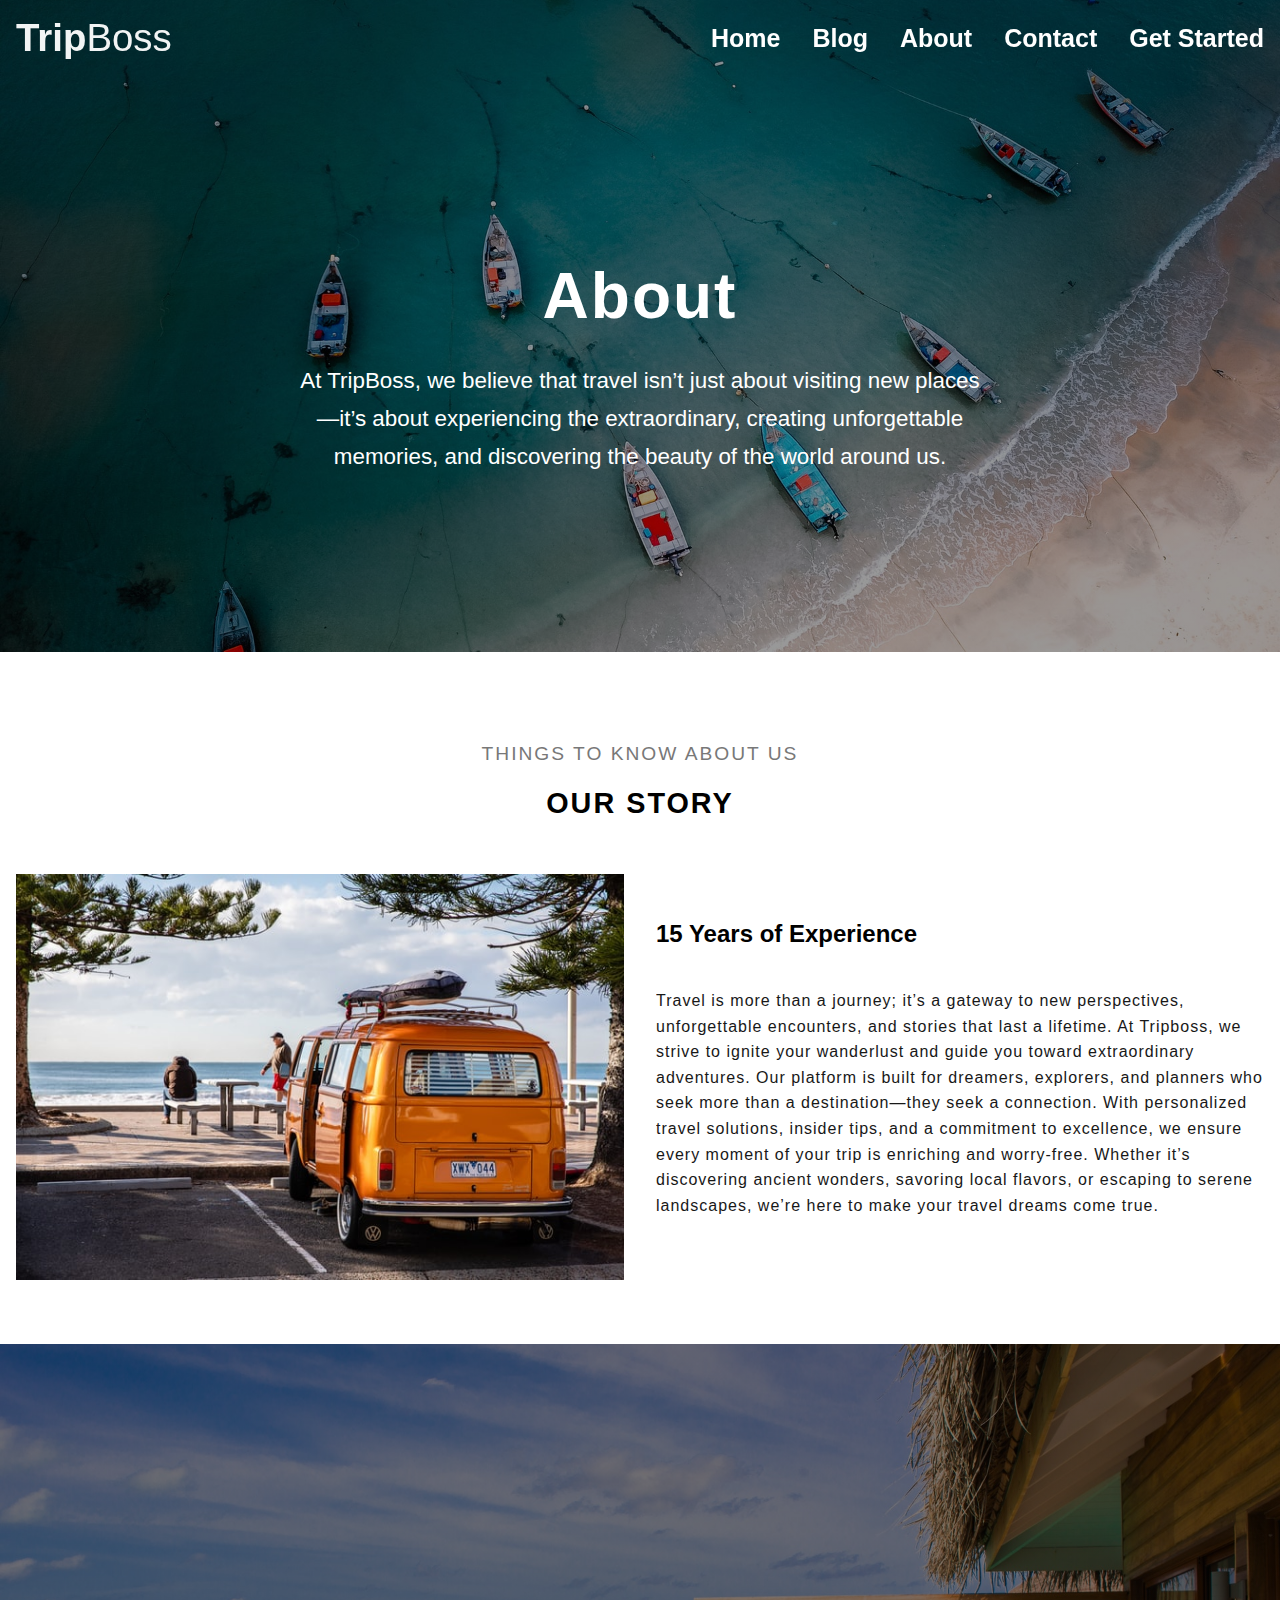
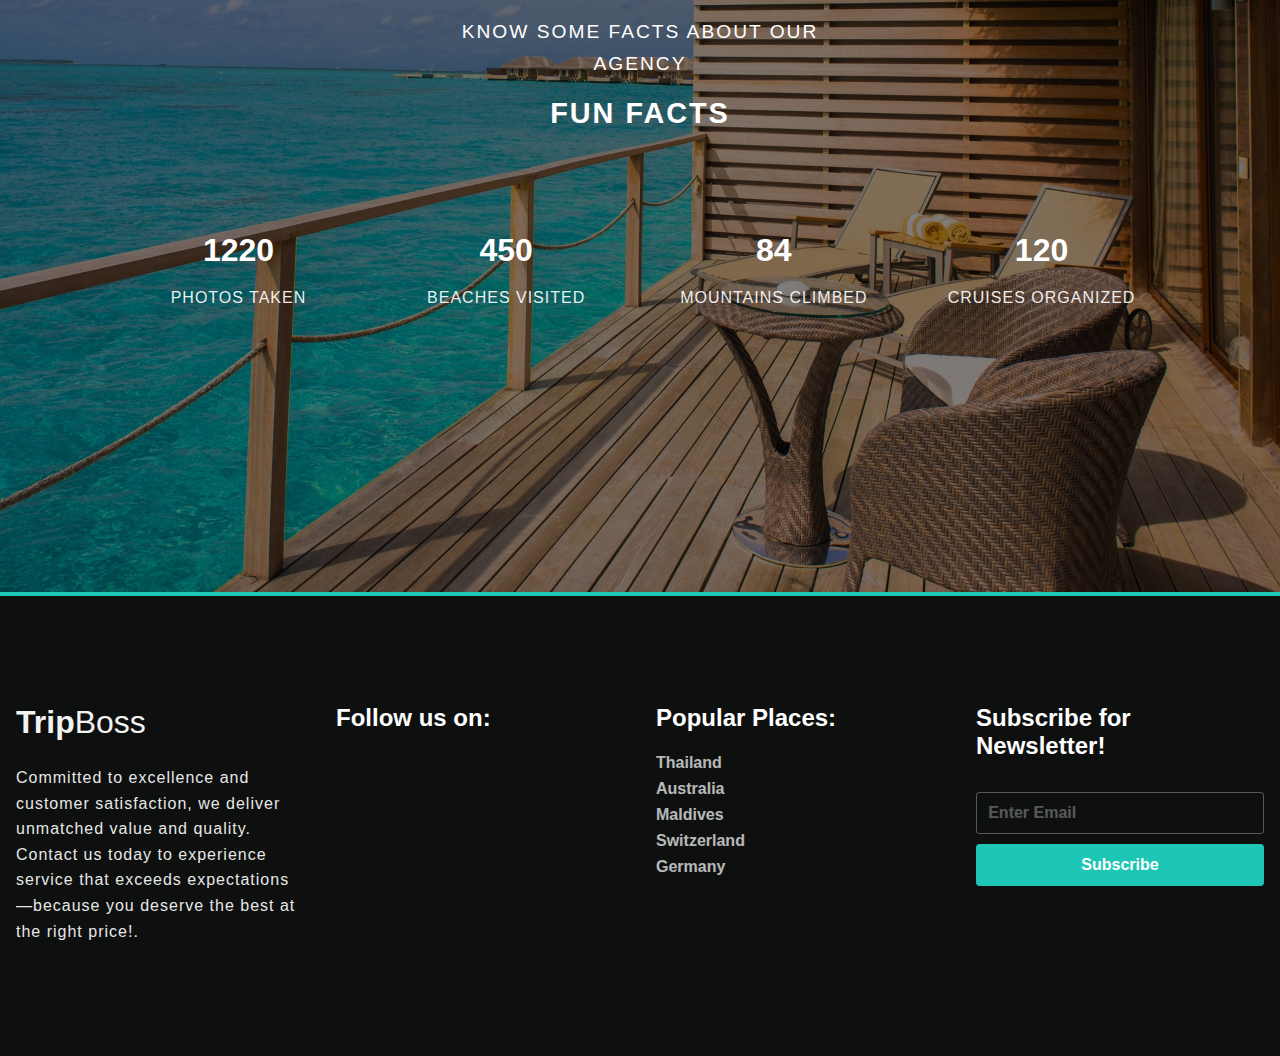
<file: about.html>
<!DOCTYPE html>
<html>
    <head>
        <meta charset="utf-8">
        <meta http-equiv="X-UA-Compatible" content="IE=edge">
        <title>TripBoss</title>
        <meta name="description" content="">
        <meta name="viewport" content="width=device-width, initial-scale=1">
        <link rel="stylesheet" href="https://cdnjs.cloudflare.com/ajax/libs/font-awesome/5.15.3/css/all.min.css" integrity="sha512-iBBXm8fW90+nuLcSKlbmrPcLa0OT92xO1BIsZ+ywDWZCvqsWgccV3gFoRBv0z+8dLJgyAHIhR35VZc2oM/gI1w==" crossorigin="anonymous" referrerpolicy="no-referrer" />
        <link rel = "stylesheet" href = "css/utility.css">
        <link rel = "stylesheet" href = "css/style.css">
        <link rel = "stylesheet" href = "css/responsive.css">
    </head>
    <body>
        <!-- navbar  -->
        <nav class = "navbar">
            <div class = "container flex">
                <a href = "index.html" class = "site-brand">
                    Trip<span>Boss</span>
                </a>

                <button type = "button" id = "navbar-show-btn" class = "flex">
                    <i class = "fas fa-bars"></i>
                </button>
                <div id = "navbar-collapse">
                    <button type = "button" id = "navbar-close-btn" class = "flex">
                        <i class = "fas fa-times"></i>
                    </button>
                    <ul class = "navbar-nav">
                        <li class = "nav-item">
                            <a href = "index.html" class = "nav-link">Home</a>
                        </li>
                        
                        <li class = "nav-item">
                            <a href = "blog.html" class = "nav-link">Blog</a>
                        </li>
                        <li class = "nav-item">
                            <a href = "about.html" class = "nav-link">About</a>
                        </li>
                        <li class = "nav-item">
                            <a href = "contact.html" class = "nav-link">Contact</a>
                        </li>
                        <li class = "nav-item">
                            <a href = "login.html" class = "nav-link">Get Started</a>
                        </li>
                    </ul>
                </div>
            </div>
        </nav>
        <!-- end of navbar  -->

        <!-- header -->
        <header class = "flex header-sm">
            <div class = "container">
                <div class = "header-title">
                    <h1>About</h1>
                    <p>At TripBoss, we believe that travel isn’t just about visiting new places—it’s about experiencing the extraordinary, creating unforgettable memories, and 
                        discovering the beauty of the world around us.</p>
                </div>
            </div>
        </header>
        <!-- header -->

        <!-- about section -->
        <section id = "about" class = "py-4">
            <div class = "container">
                <div class = "title-wrap">
                    <span class = "sm-title">things to know about us</span>
                    <h2 class = "lg-title">our story</h2>
                </div>

                <div class = "about-row">
                    <div class = "about-left my-2">
                        <img src = "images/about-img.jpg" alt = "about img">
                    </div>
                    <div class = "about-right">
                        <h2>15 Years of Experience</h2>
                        <p class = "text">Travel is more than a journey; it’s a gateway to new perspectives, unforgettable encounters, and stories that last a lifetime. 
                            At Tripboss, we strive to ignite your wanderlust and guide you toward extraordinary adventures. Our platform is built for dreamers, 
                            explorers, and planners who seek more than a destination—they seek a connection. With personalized travel solutions, insider tips, and a 
                            commitment to excellence, we ensure every moment of your trip is enriching and worry-free. Whether it’s discovering ancient wonders, savoring 
                            local flavors, or escaping to serene landscapes, we’re here to make your travel dreams come true.
                        </p>
                    </div>
                </div>
            </div>
        </section>
        <!-- end of about section -->

        <!-- facts section -->
        <section id = "facts" class = "py-4 flex">
            <div class = "container">
                <div class = 'title-wrap'>
                    <span class = "sm-title">know some facts about our agency</span>
                    <h2 class = "lg-title">fun facts</h2>
                </div>

                <div class = "facts-row">
                    <div class = "facts-item">
                        <span class = "fas fa-camera-retro facts-icon"></span>
                        <div class = "facts-info">
                            <strong>1220</strong>
                            <p class = "text">photos taken</p>
                        </div>
                    </div>

                    <div class = "facts-item">
                        <span class = "fas fa-umbrella-beach  facts-icon"></span>
                        <div class = "facts-info">
                            <strong>450</strong>
                            <p class = "text">beaches visited</p>
                        </div>
                    </div>

                    <div class = "facts-item">
                        <span class = "fas fa-mountain facts-icon"></span>
                        <div class = "facts-info">
                            <strong>84</strong>
                            <p class = "text">mountains climbed</p>
                        </div>
                    </div>

                    <div class = "facts-item">
                        <span class = "fas fa-ship facts-icon"></span>
                        <div class = "facts-info">
                            <strong>120</strong>
                            <p class = "text">cruises organized</p>
                        </div>
                    </div>
                </div>
            </div>
        </section>
        <!-- end of facts section -->
        

        <!-- footer -->
        <footer class = "py-4">
            <div class = "container footer-row">
                <div class = "footer-item">
                    <a href = "index.html" class = "site-brand">
                        Trip<span>Boss</span>
                    </a>
                    <p class = "text">Committed to excellence and customer satisfaction, we deliver unmatched value and quality. Contact us today to experience service that exceeds expectations—because you deserve the best at the right price!.</p>
                </div>

                <div class = "footer-item">
                    <h2>Follow us on: </h2>
                    <ul class = "social-links">
                        <li>
                            <a href = "#">
                                <i class = "fab fa-facebook-f"></i>
                            </a>
                        </li>
                        <li>
                            <a href = "#">
                                <i class = "fab fa-instagram"></i>
                            </a>
                        </li>
                        <li>
                            <a href = "#">
                                <i class = "fab fa-twitter"></i>
                            </a>
                        </li>
                        <li>
                            <a href = "#">
                                <i class = "fab fa-pinterest"></i>
                            </a>
                        </li>
                        <li>
                            <a href = "#">
                                <i class = "fab fa-google-plus"></i>
                            </a>
                        </li>
                    </ul>
                </div>

                <div class = "footer-item">
                    <h2>Popular Places:</h2>
                    <ul>
                        <li><a href = "#">Thailand</a></li>
                        <li><a href = "#">Australia</a></li>
                        <li><a href = "#">Maldives</a></li>
                        <li><a href = "#">Switzerland</a></li>
                        <li><a href = "#">Germany</a></li>
                    </ul>
                </div>

                <div class = "subscribe-form footer-item">
                    <h2>Subscribe for Newsletter!</h2>
                    <form class = "flex">
                        <input type = "email" placeholder="Enter Email" class = "form-control">
                        <input type = "submit" class = "btn" value = "Subscribe">
                    </form>
                </div>
            </div>
        </footer>
        <!-- end of footer -->

        <!-- js -->
        <script src = "js/script.js"></script>
        <script>
            
        </script>
    </body>
</html>
</file>
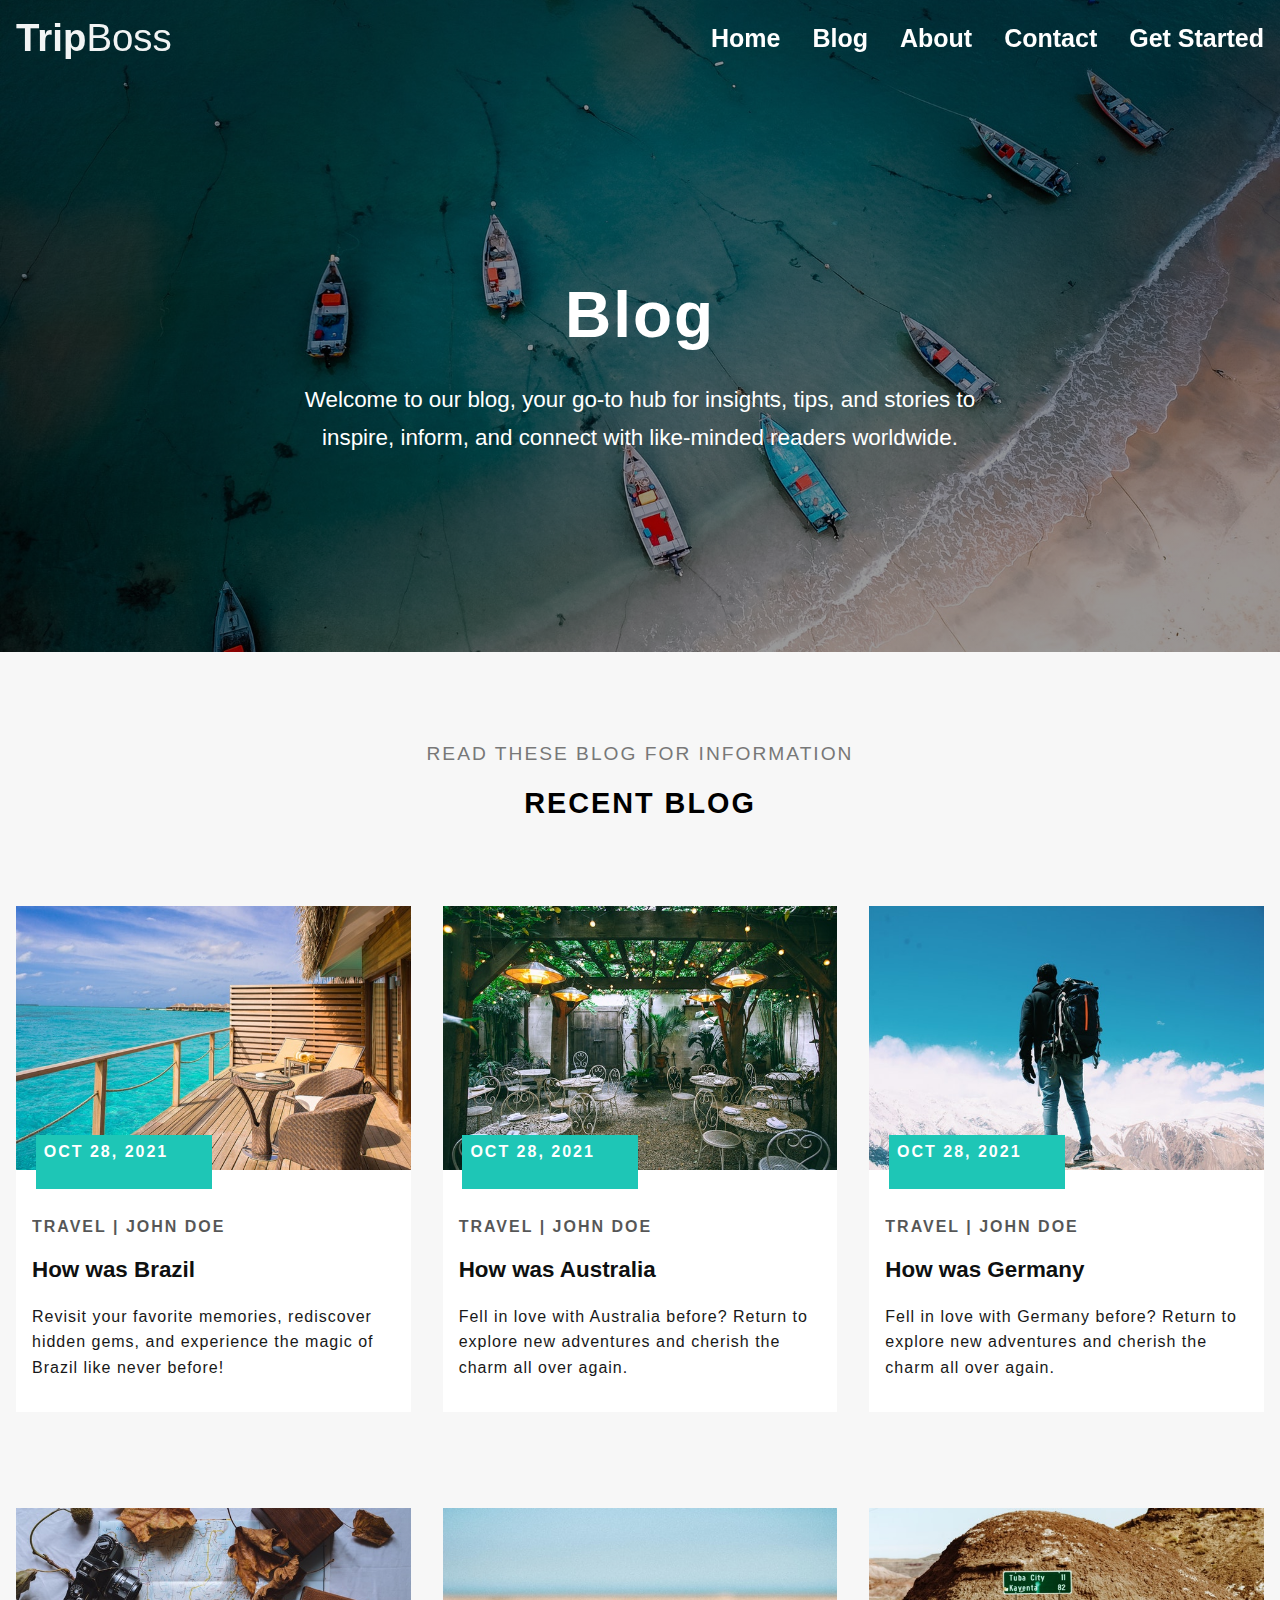
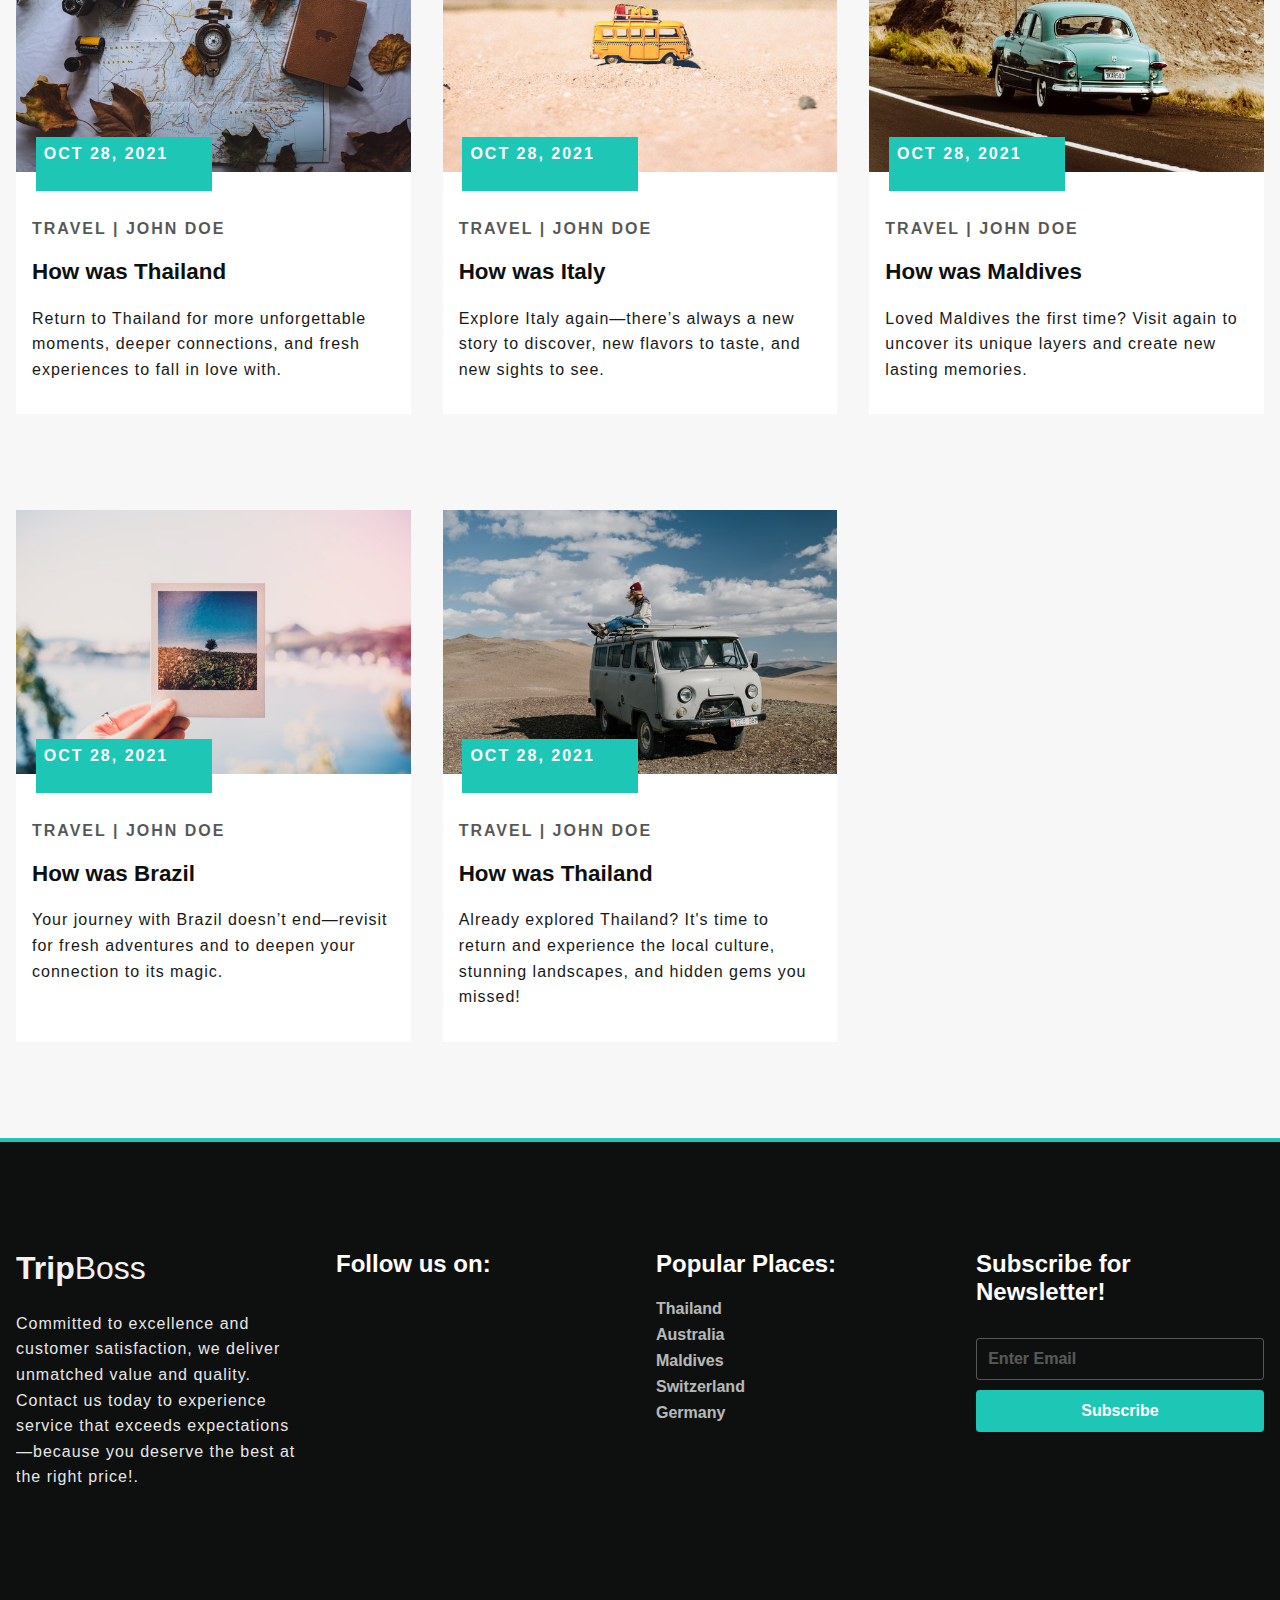
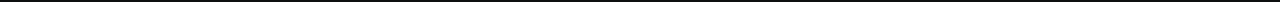
<file: blog.html>
<!DOCTYPE html>
<html>
    <head>
        <meta charset="utf-8">
        <meta http-equiv="X-UA-Compatible" content="IE=edge">
        <title>TripBoss</title>
        <meta name="description" content="">
        <meta name="viewport" content="width=device-width, initial-scale=1">
        <link rel="stylesheet" href="https://cdnjs.cloudflare.com/ajax/libs/font-awesome/5.15.3/css/all.min.css" integrity="sha512-iBBXm8fW90+nuLcSKlbmrPcLa0OT92xO1BIsZ+ywDWZCvqsWgccV3gFoRBv0z+8dLJgyAHIhR35VZc2oM/gI1w==" crossorigin="anonymous" referrerpolicy="no-referrer" />
        <link rel = "stylesheet" href = "css/utility.css">
        <link rel = "stylesheet" href = "css/style.css">
        <link rel = "stylesheet" href = "css/responsive.css">
    </head>
    <body>
        <!-- navbar  -->
        <nav class = "navbar">
            <div class = "container flex">
                <a href = "index.html" class = "site-brand">
                    Trip<span>Boss</span>
                </a>

                <button type = "button" id = "navbar-show-btn" class = "flex">
                    <i class = "fas fa-bars"></i>
                </button>
                <div id = "navbar-collapse">
                    <button type = "button" id = "navbar-close-btn" class = "flex">
                        <i class = "fas fa-times"></i>
                    </button>
                    <ul class = "navbar-nav">
                        <li class = "nav-item">
                            <a href = "index.html" class = "nav-link">Home</a>
                        </li>
                       
                        <li class = "nav-item">
                            <a href = "blog.html" class = "nav-link">Blog</a>
                        </li>
                        <li class = "nav-item">
                            <a href = "about.html" class = "nav-link">About</a>
                        </li>
                        <li class = "nav-item">
                            <a href = "contact.html" class = "nav-link">Contact</a>
                        </li>
                        <li class = "nav-item">
                            <a href = "login.html" class = "nav-link">Get Started</a>
                        </li>
                    </ul>
                </div>
            </div>
        </nav>
        <!-- end of navbar  -->

        <!-- header -->
        <header class = "flex header-sm">
            <div class = "container">
                <div class = "header-title">
                    <h1>Blog</h1>
                    <p>Welcome to our blog, your go-to hub for insights, tips, and stories to inspire, inform, and connect with like-minded readers worldwide.</p>
                </div>
            </div>
        </header>
        <!-- header -->

        <!-- blog section -->
        <section id = "blog" class = "py-4">
            <div class = "container">
                <div class = "title-wrap">
                    <h2 class = "sm-title">read these blog for information</h2>
                    <h3 class = "lg-title">recent blog</h3>
                </div>

                <div class = "blog-row">
                    <div class = "blog-item my-2 shadow">
                        <div class = "blog-item-top">
                            <img src = "images/blog-1.jpg" alt = "blog">
                            <span class = "blog-date">oct 28, 2021</span>
                        </div>
                        <div class = "blog-item-bottom">
                            <span>travel | john doe</span>
                            <a href = "#">How was Brazil</a>
                            <p class = "text">Revisit your favorite memories, rediscover hidden gems, and experience the magic of Brazil like never before!</p>
                        </div>
                    </div>

                    <div class = "blog-item my-2 shadow">
                        <div class = "blog-item-top">
                            <img src = "images/blog-2.jpg" alt = "blog">
                            <span class = "blog-date">oct 28, 2021</span>
                        </div>
                        <div class = "blog-item-bottom">
                            <span>travel | john doe</span>
                            <a href = "#">How was Australia</a>
                            <p class = "text">Fell in love with Australia before? Return to explore new adventures and cherish the charm all over again.</p>
                        </div>
                    </div>

                    <div class = "blog-item my-2 shadow">
                        <div class = "blog-item-top">
                            <img src = "images/blog-3.jpg" alt = "blog">
                            <span class = "blog-date">oct 28, 2021</span>
                        </div>
                        <div class = "blog-item-bottom">
                            <span>travel | john doe</span>
                            <a href = "#">How was Germany</a>
                            <p class = "text">Fell in love with Germany before? Return to explore new adventures and cherish the charm all over again.</p>
                        </div>
                    </div>

                    <div class = "blog-item my-2 shadow">
                        <div class = "blog-item-top">
                            <img src = "images/blog-4.jpg" alt = "blog">
                            <span class = "blog-date">oct 28, 2021</span>
                        </div>
                        <div class = "blog-item-bottom">
                            <span>travel | john doe</span>
                            <a href = "#">How was Thailand</a>
                            <p class = "text">Return to Thailand for more unforgettable moments, deeper connections, and fresh experiences to fall in love with.</p>
                        </div>
                    </div>

                    <div class = "blog-item my-2 shadow">
                        <div class = "blog-item-top">
                            <img src = "images/blog-5.jpg" alt = "blog">
                            <span class = "blog-date">oct 28, 2021</span>
                        </div>
                        <div class = "blog-item-bottom">
                            <span>travel | john doe</span>
                            <a href = "#">How was Italy</a>
                            <p class = "text">Explore Italy again—there’s always a new story to discover, new flavors to taste, and new sights to see.</p>
                        </div>
                    </div>

                    <div class = "blog-item my-2 shadow">
                        <div class = "blog-item-top">
                            <img src = "images/blog-6.jpg" alt = "blog">
                            <span class = "blog-date">oct 28, 2021</span>
                        </div>
                        <div class = "blog-item-bottom">
                            <span>travel | john doe</span>
                            <a href = "#">How was Maldives</a>
                            <p class = "text">Loved Maldives the first time? Visit again to uncover its unique layers and create new lasting memories.</p>
                        </div>
                    </div>

                    <div class = "blog-item my-2 shadow">
                        <div class = "blog-item-top">
                            <img src = "images/blog-7.jpg" alt = "blog">
                            <span class = "blog-date">oct 28, 2021</span>
                        </div>
                        <div class = "blog-item-bottom">
                            <span>travel | john doe</span>
                            <a href = "#">How was Brazil</a>
                            <p class = "text">Your journey with Brazil doesn’t end—revisit for fresh adventures and to deepen your connection to its magic.</p>
                        </div>
                    </div>

                    <div class = "blog-item my-2 shadow">
                        <div class = "blog-item-top">
                            <img src = "images/blog-8.jpg" alt = "blog">
                            <span class = "blog-date">oct 28, 2021</span>
                        </div>
                        <div class = "blog-item-bottom">
                            <span>travel | john doe</span>
                            <a href = "#">How was Thailand</a>
                            <p class = "text">Already explored Thailand? It's time to return and experience the local culture, stunning landscapes, and hidden gems you missed!</p>
                        </div>
                    </div>
                </div>
            </div>
        </section>
        <!-- end of blog section -->
        

        <!-- footer -->
        <footer class = "py-4">
            <div class = "container footer-row">
                <div class = "footer-item">
                    <a href = "index.html" class = "site-brand">
                        Trip<span>Boss</span>
                    </a>
                    <p class = "text">Committed to excellence and customer satisfaction, we deliver unmatched value and quality. Contact us today to experience service that exceeds expectations—because you deserve the best at the right price!.</p>
                </div>

                <div class = "footer-item">
                    <h2>Follow us on: </h2>
                    <ul class = "social-links">
                        <li>
                            <a href = "#">
                                <i class = "fab fa-facebook-f"></i>
                            </a>
                        </li>
                        <li>
                            <a href = "#">
                                <i class = "fab fa-instagram"></i>
                            </a>
                        </li>
                        <li>
                            <a href = "#">
                                <i class = "fab fa-twitter"></i>
                            </a>
                        </li>
                        <li>
                            <a href = "#">
                                <i class = "fab fa-pinterest"></i>
                            </a>
                        </li>
                        <li>
                            <a href = "#">
                                <i class = "fab fa-google-plus"></i>
                            </a>
                        </li>
                    </ul>
                </div>

                <div class = "footer-item">
                    <h2>Popular Places:</h2>
                    <ul>
                        <li><a href = "#">Thailand</a></li>
                        <li><a href = "#">Australia</a></li>
                        <li><a href = "#">Maldives</a></li>
                        <li><a href = "#">Switzerland</a></li>
                        <li><a href = "#">Germany</a></li>
                    </ul>
                </div>

                <div class = "subscribe-form footer-item">
                    <h2>Subscribe for Newsletter!</h2>
                    <form class = "flex">
                        <input type = "email" placeholder="Enter Email" class = "form-control">
                        <input type = "submit" class = "btn" value = "Subscribe">
                    </form>
                </div>
            </div>
        </footer>
        <!-- end of footer -->

        <!-- js -->
        <script src = "js/script.js"></script>
        <script>
            
        </script>
    </body>
</html>
</file>
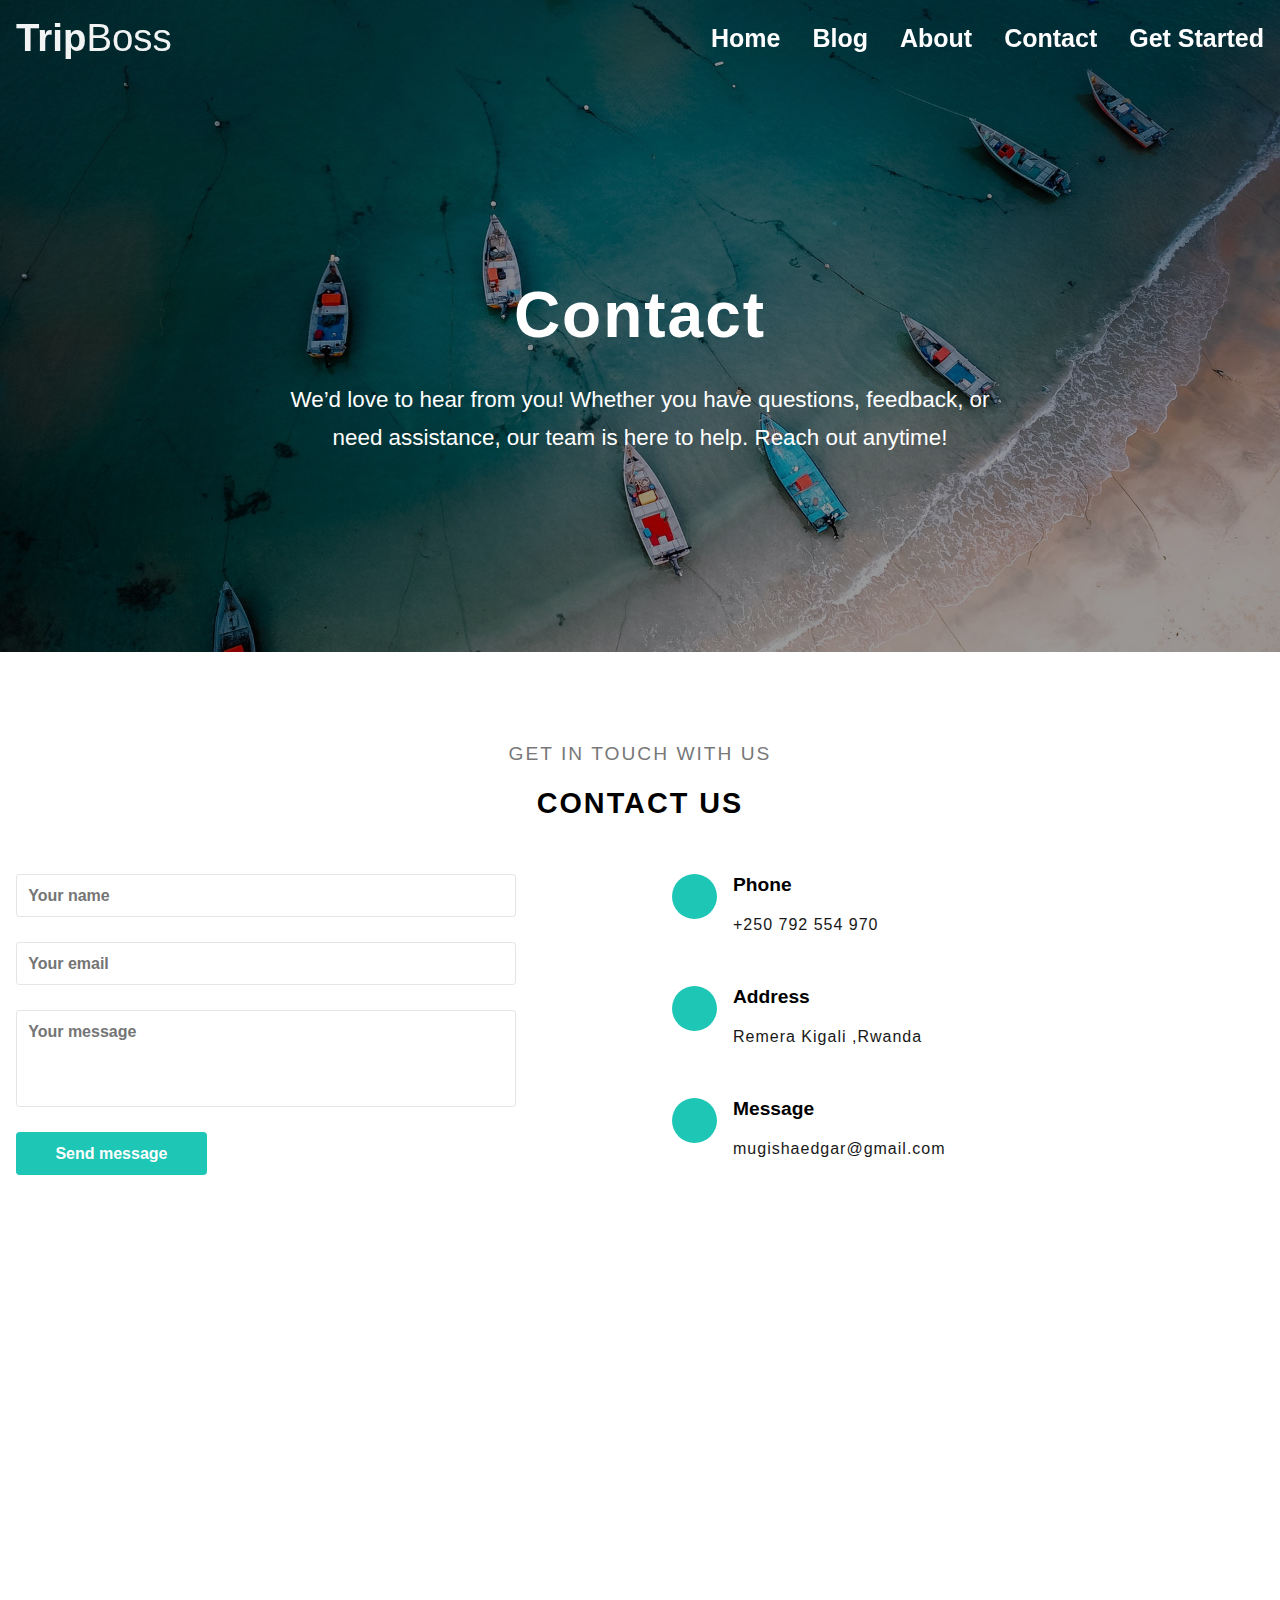
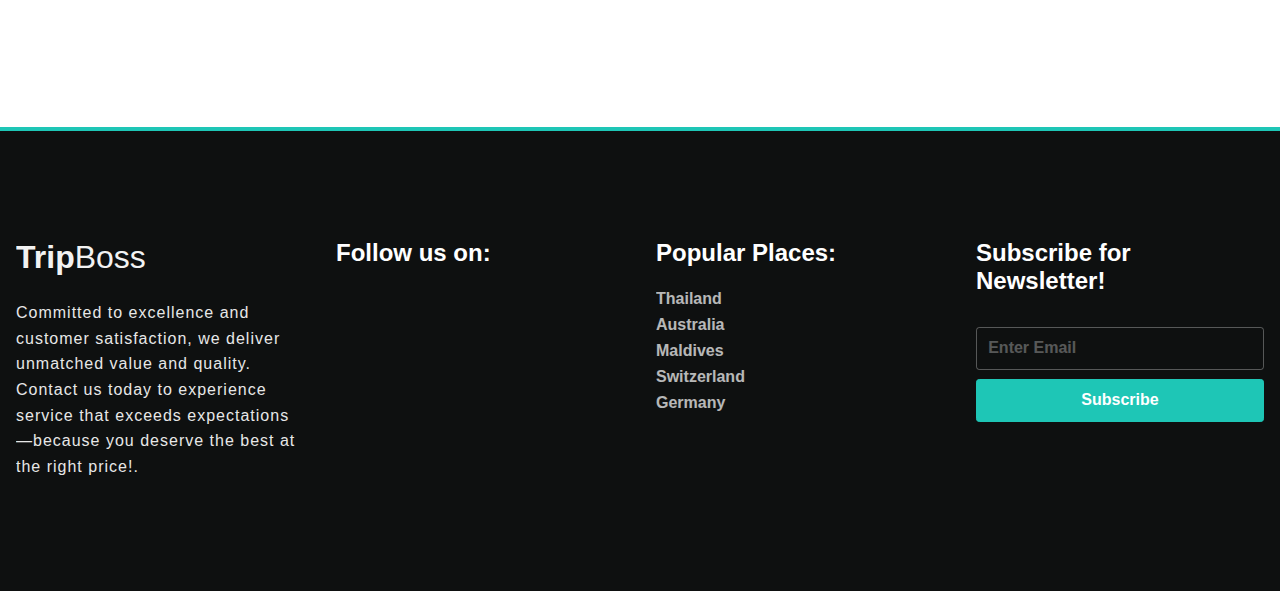
<file: contact.html>
<!DOCTYPE html>
<html>
    <head>
        <meta charset="utf-8">
        <meta http-equiv="X-UA-Compatible" content="IE=edge">
        <title>TripBoss</title>
        <meta name="description" content="">
        <meta name="viewport" content="width=device-width, initial-scale=1">
        <link rel="stylesheet" href="https://cdnjs.cloudflare.com/ajax/libs/font-awesome/5.15.3/css/all.min.css" integrity="sha512-iBBXm8fW90+nuLcSKlbmrPcLa0OT92xO1BIsZ+ywDWZCvqsWgccV3gFoRBv0z+8dLJgyAHIhR35VZc2oM/gI1w==" crossorigin="anonymous" referrerpolicy="no-referrer" />
        <link rel = "stylesheet" href = "css/utility.css">
        <link rel = "stylesheet" href = "css/style.css">
        <link rel = "stylesheet" href = "css/responsive.css">
    </head>
    <body>
        <!-- navbar  -->
        <nav class = "navbar">
            <div class = "container flex">
                <a href = "index.html" class = "site-brand">
                    Trip<span>Boss</span>
                </a>

                <button type = "button" id = "navbar-show-btn" class = "flex">
                    <i class = "fas fa-bars"></i>
                </button>
                <div id = "navbar-collapse">
                    <button type = "button" id = "navbar-close-btn" class = "flex">
                        <i class = "fas fa-times"></i>
                    </button>
                    <ul class = "navbar-nav">
                        <li class = "nav-item">
                            <a href = "index.html" class = "nav-link">Home</a>
                        </li>
                       
                        <li class = "nav-item">
                            <a href = "blog.html" class = "nav-link">Blog</a>
                        </li>
                        <li class = "nav-item">
                            <a href = "about.html" class = "nav-link">About</a>
                        </li>
                        <li class = "nav-item">
                            <a href = "contact.html" class = "nav-link">Contact</a>
                        </li>
                        <li class = "nav-item">
                            <a href = "login.html" class = "nav-link">Get Started</a>
                        </li>
                    </ul>
                </div>
            </div>
        </nav>
        <!-- end of navbar  -->

        <!-- header -->
        <header class = "flex header-sm">
            <div class = "container">
                <div class = "header-title">
                    <h1>Contact</h1>
                    <p>We’d love to hear from you! Whether you have questions, feedback, or need assistance, our team is here to help. Reach out anytime!</p>
                </div>
            </div>
        </header>
        <!-- header -->

        <!-- contact section -->
        <section id = "contact" class = "py-4">
            <div class = "container">
                <div class = "title-wrap">
                    <span class = "sm-title">get in touch with us</span>
                    <h2 class = "lg-title">contact us</h2>
                </div>

                <div class = "contact-row">
                    <div class = "contact-left">
                        <form class = "contact-form" action="https://formspree.io/f/mgvezylo" method="post">
                            <input type = "text" name="name" class = "form-control"  placeholder="Your name">
                            <input type = "email" name="email" class = "form-control"  placeholder="Your email">
                            <textarea rows = "4" name="message" class = "form-control"  placeholder="Your message" style = "resize: none;"></textarea>
                            <input type = "submit" class = "btn" value = "Send message">
                        </form>
                    </div>
                    <div class = "contact-right my-2">
                        <div class = "contact-item">
                            <span class = "contact-icon flex">
                                <i class = "fa fa-phone-alt"></i>
                            </span>
                            <div>
                                <span>Phone</span>
                                <p class = "text">+250 792 554 970</p>
                            </div>
                        </div>
                        <div class = "contact-item">
                            <span class = "contact-icon flex">
                                <i class = "fa fa-map-marked-alt"></i>
                            </span>
                            <div>
                                <span>Address</span>
                                <p class = "text">Remera Kigali ,Rwanda</p>
                            </div>
                        </div>
                        <div class = "contact-item">
                            <span class = "contact-icon flex">
                                <i class = "fa fa-envelope"></i>
                            </span>
                            <div>
                                <span>Message</span>
                                <p class = "text">mugishaedgar@gmail.com</p>
                            </div>
                        </div>
                    </div>
                    <div class="map">
                        <iframe src="https://www.google.com/maps/embed?pb=!1m18!1m12!1m3!1d22556.616318943426!2d30.10983578564469!3d-1.9599911345389593!2m3!1f0!2f0!3f0!3m2!1i1024!2i768!4f13.1!3m3!1m2!1s0x19dca6f46d387275%3A0x7b8b917a7206d1e2!2sKigali%20Convention%20Centre!5e0!3m2!1sen!2srw!4v1732047277932!5m2!1sen!2srw" width="600" height="450" style="border:0;" allowfullscreen="" loading="lazy" referrerpolicy="no-referrer-when-downgrade">
                        </iframe>
                    </div>
                </div>
            </div>
        </section>
        <!-- end of contact section -->
        

        <!-- footer -->
        <footer class = "py-4">
            <div class = "container footer-row">
                <div class = "footer-item">
                    <a href = "index.html" class = "site-brand">
                        Trip<span>Boss</span>
                    </a>
                    <p class = "text">Committed to excellence and customer satisfaction, we deliver unmatched value and quality. Contact us today to experience service that exceeds expectations—because you deserve the best at the right price!.</p>
                </div>

                <div class = "footer-item">
                    <h2>Follow us on: </h2>
                    <ul class = "social-links">
                        <li>
                            <a href = "#">
                                <i class = "fab fa-facebook-f"></i>
                            </a>
                        </li>
                        <li>
                            <a href = "#">
                                <i class = "fab fa-instagram"></i>
                            </a>
                        </li>
                        <li>
                            <a href = "#">
                                <i class = "fab fa-twitter"></i>
                            </a>
                        </li>
                        <li>
                            <a href = "#">
                                <i class = "fab fa-pinterest"></i>
                            </a>
                        </li>
                        <li>
                            <a href = "#">
                                <i class = "fab fa-google-plus"></i>
                            </a>
                        </li>
                    </ul>
                </div>

                <div class = "footer-item">
                    <h2>Popular Places:</h2>
                    <ul>
                        <li><a href = "#">Thailand</a></li>
                        <li><a href = "#">Australia</a></li>
                        <li><a href = "#">Maldives</a></li>
                        <li><a href = "#">Switzerland</a></li>
                        <li><a href = "#">Germany</a></li>
                    </ul>
                </div>

                <div class = "subscribe-form footer-item">
                    <h2>Subscribe for Newsletter!</h2>
                    <form class = "flex">
                        <input type = "email" placeholder="Enter Email" class = "form-control">
                        <input type = "submit" class = "btn" value = "Subscribe">
                    </form>
                </div>
            </div>
        </footer>
        <!-- end of footer -->

        <!-- js -->
        <script src = "js/script.js"></script>
        <script>
            
        </script>
    </body>
</html>
</file>
<file: css/utility.css>
html, body{
    font-family: 'Open Sans', sans-serif;
}
h1, h2, h3, h4, h5, h6{
    font-family: 'Raleway', sans-serif;
}
a{
    color: var(--dark);
    text-decoration: none;
}
ul{
    list-style-type: none;
}
button, input[type = "submit"]{
    font-size: 1rem;
    cursor: pointer;
    font-family: 'Raleway', sans-serif;
}
.container{
    max-width: 1320px;
    padding: 0 1rem;
    margin: 0 auto;
}
.flex{
    display: -webkit-box;
    display: -ms-flexbox;
    display: flex;
    -webkit-box-align: center;
        -ms-flex-align: center;
            align-items: center;
    -webkit-box-pack: center;
        -ms-flex-pack: center;
            justify-content: center;
}
.text{
    font-weight: 400;
    opacity: 0.9;
    line-height: 1.6;
    letter-spacing: 1px;
}
.form-control{
    width: 100%;
    margin: 0.6rem 0;
    max-width: 500px;
    border: 1px solid #fff;
    border-radius: 0.2rem;
    padding: 0.7rem;
    font-size: 1rem;
    font-family: 'Raleway', sans-serif;
    color: #fff;
    background-color: transparent;
    -webkit-box-sizing: border-box;
            box-sizing: border-box;
}
.btn{
    padding: 0.7rem 2.4rem;
    border-radius: 0.2rem;
    font-weight: 600;
    background-color: var(--green);
    color: #fff;
    border: 1px solid var(--green);
}
.btn:hover{
    opacity: 0.9;
    -webkit-transition: var(--trans);
    -o-transition: var(--trans);
    transition: var(--trans);
}

/* css stop transition and animation */
.resize-animation-stopper *{
    -webkit-animation: none!important;
            animation: none!important;
    -webkit-transition: none!important;
    -o-transition: none!important;
    transition: none!important;
}

.py-4{
    padding: 4rem 0;
}
img{
    width: 100%;
    display: block;
}
.title-wrap{
    text-align: center;
    padding: 1.4rem 0;
    margin-bottom: 2rem;
    letter-spacing: 2px;
    text-transform: uppercase;
}
.lg-title{
    font-size: 1.8rem;
}
.sm-title{
    display: block;
    color: #787878;
    font-weight: 300;
    font-size: 1.2rem;
    padding-bottom: 1rem;
    max-width: 450px;
    margin-right: auto;
    margin-left: auto;
    line-height: 1.7;
}
.my-2{
    margin: 2rem 0;
}
.shadow:hover{
    -webkit-box-shadow: 0px 0px 18px -4px rgba(109, 109, 109, 0.64);
            box-shadow: 0px 0px 18px -4px rgba(109, 109, 109, 0.64);
}
</file>
<file: css/style.css>
*{
    padding: 0;
    margin: 0;
    font-family: Arial, Helvetica, sans-serif;
    font-style: normal;
    font-weight: 700;
   
}
:root{
    --green: #1ec6b6;
    --light-grey: #f7f7f7;
    --dark: #0e1010;
    --trans: all 0.3s ease-in-out;
}
.navbar{
    position: fixed;
    top: 0;
    width: 100%;
    background-color: transparent;
    padding: 1rem 0;
    z-index: 999;
}
.navbar .container{
    -webkit-box-pack: justify;
        -ms-flex-pack: justify;
            justify-content: space-between;
}
.site-brand{
    color: #fff;
    font-size: 2.4rem;
    font-family: 'Raleway', sans-serif;
    font-weight: 600;
    opacity: 0.95;
}
.site-brand span{
    font-weight: 300;
}
#navbar-show-btn{
    background: transparent;
    color: #fff;
    font-size: 2rem;
    opacity: 0.9;
    -webkit-transition: var(--trans);
    -o-transition: var(--trans);
    transition: var(--trans);
    border: none;
}
#navbar-show-btn:hover{
    opacity: 1;
}

/* navbar side menu */
#navbar-collapse{
    background-color: var(--green);
    position: fixed;
    top: 0;
    right: 0;
    width: 300px;
    height: 100%;
    padding: 2rem;
    -webkit-transform: translateX(100%);
        -ms-transform: translateX(100%);
            transform: translateX(100%);
    -webkit-transition: var(--trans);
    -o-transition: var(--trans);
    transition: var(--trans);
}
.navbar-collapse-rmw{
    /* js related */
    -webkit-transform: translateX(0)!important;
        -ms-transform: translateX(0)!important;
            transform: translateX(0)!important;
}
#navbar-close-btn{
    background: none;
    color: #fff;
    width: 35px;
    height: 35px;
    border-radius: 0.2rem;
    font-size: 2rem;
    -webkit-transition: var(--trans);
    -o-transition: var(--trans);
    transition: var(--trans);
    position: absolute;
    right: 1rem;
    top: 2rem;
    border: none;
}
#navbar-close-btn:hover{
    background-color: #fff;
    color: var(--green);
}
.navbar-nav{
    margin-top: 5rem;
}
.nav-item{
    margin: 1.6rem 0;
}
.nav-link{
    color: #fff;
    font-size: 25px;
    -webkit-transition: var(--trans);
    -o-transition: var(--trans);
    transition: var(--trans);
}
.nav-link:hover{
    opacity: 0.8;
}

/* header */
header{
    min-height: 100vh;
    padding-top: 7rem;
    background: -webkit-gradient(linear, left top, left bottom, from(rgba(0, 0, 0, 0.4)), to(rgba(0, 0, 0, 0.4))), url(../images/header-bg.jpg) center/cover no-repeat;
    background: -o-linear-gradient(rgba(0, 0, 0, 0.4), rgba(0, 0, 0, 0.4)), url(../images/header-bg.jpg) center/cover no-repeat;
    background: linear-gradient(rgba(0, 0, 0, 0.4), rgba(0, 0, 0, 0.4)), url(../images/header-bg.jpg) center/cover no-repeat;
    -webkit-box-orient: vertical;
    -webkit-box-direction: normal;
        -ms-flex-direction: column;
            flex-direction: column;
    color: #fff;
    text-align: center;
}
.header-title h1{
    font-size: 2.8rem;
    letter-spacing: 2px;
    -webkit-animation: bounce-in-top 1.1s both;
            animation: bounce-in-top 1.1s both;
}
.header-title p{
    margin: 1.8rem auto;
    max-width: 700px;
    font-weight: 500;
    font-size: 1.3rem;
    line-height: 1.7;
}

@-webkit-keyframes bounce-in-top{
    0%{
        -webkit-transform: translateY(-500px);
                transform: translateY(-500px);
        -webkit-animation-timing-function: ease-in;
                animation-timing-function: ease-in;
        opacity: 0;
    }
    38%{
        -webkit-transform: translateY(0);
                transform: translateY(0);
        -webkit-animation-timing-function: ease-out;
                animation-timing-function: ease-out;
        opacity: 1;
    }
    55%{
        -webkit-transform: translateY(-65px);
                transform: translateY(-65px);
        -webkit-animation-timing-function: ease-in;
                animation-timing-function: ease-in;
    }
    72%{
        -webkit-transform: translateY(0);
                transform: translateY(0);
        -webkit-animation-timing-function: ease-out;
                animation-timing-function: ease-out;
    }
    81%{
        -webkit-transform: translateY(-28px);
                transform: translateY(-28px);
        -webkit-animation-timing-function: ease-in;
                animation-timing-function: ease-in;
    }
    90%{
        -webkit-transform: translateY(0);
                transform: translateY(0);
        -webkit-animation-timing-function: ease-out;
                animation-timing-function: ease-out;
    }
    95%{
        -webkit-transform: translateY(-8px);
                transform: translateY(-8px);
        -webkit-animation-timing-function: ease-in;
                animation-timing-function: ease-in;
    }
    100%{
        -webkit-transform: translateY(0);
                transform: translateY(0);
        -webkit-animation-timing-function: ease-out;
                animation-timing-function: ease-out;
    }
}

@keyframes bounce-in-top{
    0%{
        -webkit-transform: translateY(-500px);
                transform: translateY(-500px);
        -webkit-animation-timing-function: ease-in;
                animation-timing-function: ease-in;
        opacity: 0;
    }
    38%{
        -webkit-transform: translateY(0);
                transform: translateY(0);
        -webkit-animation-timing-function: ease-out;
                animation-timing-function: ease-out;
        opacity: 1;
    }
    55%{
        -webkit-transform: translateY(-65px);
                transform: translateY(-65px);
        -webkit-animation-timing-function: ease-in;
                animation-timing-function: ease-in;
    }
    72%{
        -webkit-transform: translateY(0);
                transform: translateY(0);
        -webkit-animation-timing-function: ease-out;
                animation-timing-function: ease-out;
    }
    81%{
        -webkit-transform: translateY(-28px);
                transform: translateY(-28px);
        -webkit-animation-timing-function: ease-in;
                animation-timing-function: ease-in;
    }
    90%{
        -webkit-transform: translateY(0);
                transform: translateY(0);
        -webkit-animation-timing-function: ease-out;
                animation-timing-function: ease-out;
    }
    95%{
        -webkit-transform: translateY(-8px);
                transform: translateY(-8px);
        -webkit-animation-timing-function: ease-in;
                animation-timing-function: ease-in;
    }
    100%{
        -webkit-transform: translateY(0);
                transform: translateY(0);
        -webkit-animation-timing-function: ease-out;
                animation-timing-function: ease-out;
    }
}

.header-form{
    background: rgba(0, 0, 0, 0.5);
    padding: 3rem;
    border-radius: 0.2rem;
}
.header-form h3{
    font-size: 1.2rem;
}
.header-form form{
    -webkit-box-orient: vertical;
    -webkit-box-direction: normal;
        -ms-flex-direction: column;
            flex-direction: column;
    margin-top: 1.8rem;
}
.header-form form .form-control{
    -webkit-box-shadow: 2px 4px 4px rgba(0, 0, 0, 0.4);
            box-shadow: 2px 4px 4px rgba(0, 0, 0, 0.4);
}
.header-form input[type = "date"]{
    text-transform: uppercase;
}
.header-form input:not([type = "submit"])::-webkit-input-placeholder{
    color: #fff;
}
.header-form input:not([type = "submit"])::-moz-placeholder{
    color: #fff;
}
.header-form input:not([type = "submit"]):-ms-input-placeholder{
    color: #fff;
}
.header-form input:not([type = "submit"])::-ms-input-placeholder{
    color: #fff;
}
.header-form input:not([type = "submit"])::placeholder{
    color: #fff;
}
::-webkit-calendar-picker-indicator{
    -webkit-filter: invert(1);
            filter: invert(1);
}
.header-form .btn{
    margin-top: 0.8rem;
}

/* change background on scroll */
.navbar-cng{
    background-color: #fff;
    -webkit-box-shadow: 0px 4px 5px 0px rgba(48, 48, 48, 0.2);
            box-shadow: 0px 4px 5px 0px rgba(48, 48, 48, 0.2);
    -webkit-transition: var(--trans);
    -o-transition: var(--trans);
    transition: var(--trans);
}
.navbar-cng .site-brand{
    color: var(--dark);
}
.navbar-cng .site-brand span{
    color: var(--green);
}
.navbar-cng #navbar-show-btn{
    color: var(--green);
}

/* featured */
.featured-item{
    position: relative;
    width: 100%;
    overflow: hidden;
    -webkit-transition: var(--trans);
    -o-transition: var(--trans);
    transition: var(--trans);
}
.featured-item::after{
    content: "";
    position: absolute;
    top: 0;
    left: 0;
    width: 100%;
    height: 100%;
    z-index: 1;
    background: -webkit-gradient(linear, left top, left bottom, from(transparent), color-stop(18%, transparent), color-stop(99%, rgba(0, 0, 0, 0.8)), to(rgba(0, 0, 0, 0.8)));
    background: -o-linear-gradient(top, transparent 0%, transparent 18%, rgba(0, 0, 0, 0.8) 99%, rgba(0, 0, 0, 0.8) 100%);
    background: linear-gradient(to bottom, transparent 0%, transparent 18%, rgba(0, 0, 0, 0.8) 99%, rgba(0, 0, 0, 0.8) 100%);
}
.featured-item-content{
    position: absolute;
    bottom: 0;
    left: 0;
    z-index: 2;
    color: #fff;
    width: 100%;
    padding: 1rem;
    -webkit-transform: translateY(68%);
        -ms-transform: translateY(68%);
            transform: translateY(68%);
    -webkit-transition: var(--trans);
    -o-transition: var(--trans);
    transition: var(--trans);
}
.featured-item-content span{
    font-size: 1.2rem;
    display: block;
    margin-bottom: 1.2rem;
    text-transform: capitalize;
}
.featured-item-content .text{
    color: #fff;
    -webkit-transition: var(--trans);
    -o-transition: var(--trans);
    transition: var(--trans);
}
.featured-item:hover .featured-item-content{
    -webkit-transform: translateY(0);
        -ms-transform: translateY(0);
            transform: translateY(0);
}

/* services */
#services{
    background: -webkit-gradient(linear, left top, left bottom, from(rgba(0, 0, 0, 0.5)), to(rgba(0, 0, 0, 0.5))), url(../images/services-bg.jpg) center/cover no-repeat;
    background: -o-linear-gradient(rgba(0, 0, 0, 0.5), rgba(0, 0, 0, 0.5)), url(../images/services-bg.jpg) center/cover no-repeat;
    background: linear-gradient(rgba(0, 0, 0, 0.5), rgba(0, 0, 0, 0.5)), url(../images/services-bg.jpg) center/cover no-repeat;
}
#services *{
    color: #fff;
}
.services-item{
    text-align: center;
    padding: 2rem 0.5rem;
    margin: 2rem 0;
}
.services-icon{
    font-size: 3.2rem;
}
.services-item h3{
    margin: 1rem 0;
    font-size: 1.6rem;
}
.services-item .btn{
    margin-top: 1.6rem;
    display: inline-block;
}

/* testimonials */
#testimonials{
    background-color: var(--light-grey);
}
.test-item{
    border: 2px solid var(--light-grey);
    padding: 2rem 1rem;
    position: relative;
    background-color: #fff;
    border-radius: 0.2rem;
    margin: 2rem 0 14rem 0;
}
.test-item::after{
    content: "";
    position: absolute;
    bottom: -20px;
    left: 50%;
    -webkit-transform: translateX(-50%);
        -ms-transform: translateX(-50%);
            transform: translateX(-50%);
    width: 0;
    height: 0;
    border-left: 20px solid transparent;
    border-right: 20px solid transparent;
    border-top: 20px solid #fff;
}
.test-item-info{
    position: absolute;
    top: 110%;
    left: 50%;
    -webkit-transform: translateX(-50%);
        -ms-transform: translateX(-50%);
            transform: translateX(-50%);
    text-align: center;
}
.test-item-info img{
    width: 100px;
    height: 100px;
    border-radius: 100%;
    margin: 1rem;
}
.test-item-info h3{
    font-size: 1rem;
}

/* video */
.video-wrapper{
    height: 500px;
    position: relative;
}
.video-wrapper video{
    width: 100%;
    height: 100%;
    -o-object-fit: cover;
       object-fit: cover;
}
#play-btn{
    position: absolute;
    z-index: 5;
    width: 70px;
    height: 70px;
    background-color: var(--green);
    color: #fff;
    border: none;
    border-radius: 50%;
    font-size: 1.8rem;
    padding-left: 0.4rem;
    -webkit-transition: var(--trans);
    -o-transition: var(--trans);
    transition: var(--trans);
}
#play-btn:hover{
    -webkit-transform: scale(1.1);
        -ms-transform: scale(1.1);
            transform: scale(1.1);
}

/* footer */
footer{
    background-color: var(--dark);
    color: #fff;
    text-align: center;
    position: relative;
}
footer::before{
    content: "";
    position: absolute;
    background-color: var(--green);
    height: 4px;
    top: 0;
    left: 0;
    width: 100%;
}
footer .site-brand{
    margin-bottom: 1.5rem;
    display: block;
    font-size: 2rem!important;
}
.footer-item{
    margin: 3rem 0;
}
.footer-item a{
    font-size: 1.2rem;
    color: #fff;
    -webkit-transition: var(--trans);
    -o-transition: var(--trans);
    transition: var(--trans);
}
.footer-item a:hover{
    color: var(--green);
}
.footer-item ul{
    padding: 0;
}
.footer-item h2{
    margin-bottom: 1.4rem;;
}
.social-links{
    display: -webkit-box;
    display: -ms-flexbox;
    display: flex;
    -webkit-box-pack: center;
        -ms-flex-pack: center;
            justify-content: center;
}
.social-links li{
    margin: 0.5rem;
}
.footer-item:nth-child(3) li{
    margin: 0.5rem 0;
}
.footer-item:nth-child(3) a{
    display: inline-block;
    font-size: 1rem;
    opacity: 0.7;
}
.subscribe-form form{
    -webkit-box-orient: vertical;
    -webkit-box-direction: normal;
        -ms-flex-direction: column;
            flex-direction: column;
}
.subscribe-form form input{
    width: 100%;
    max-width: 300px;
}
.subscribe-form .form-control{
    border-color: rgba(255, 255, 255, 0.3);
    -webkit-transition: var(--trans);
    -o-transition: var(--trans);
    transition: var(--trans);
}
.subscribe-form .form-control:focus{
    border-color: #fff;
}
.subscribe-form form input[type = "email"]::-webkit-input-placeholder{
    color: #fff;
    opacity: 0.3;
}
.subscribe-form form input[type = "email"]::-moz-placeholder{
    color: #fff;
    opacity: 0.3;
}
.subscribe-form form input[type = "email"]:-ms-input-placeholder{
    color: #fff;
    opacity: 0.3;
}
.subscribe-form form input[type = "email"]::-ms-input-placeholder{
    color: #fff;
    opacity: 0.3;
}
.subscribe-form form input[type = "email"]::placeholder{
    color: #fff;
    opacity: 0.3;
}


/* ### GALLERY PAGE ### */
header.header-sm{
    min-height: 60vh;
}
/* gallery */
.gallery-item{
    margin: 2rem 0;
    overflow: hidden;
    position: relative;
    -webkit-transition: var(--trans);
    -o-transition: var(--trans);
    transition: var(--trans);
    cursor: pointer;
}
.gallery-item::after{
    content: "";
    z-index: 1;
    position: absolute;
    bottom: 0;
    top: 0;
    right: 0;
    left: 0;
    background: -webkit-gradient(linear, left top, left bottom, from(transparent), color-stop(18%, transparent), color-stop(99%, rgba(0, 0, 0, 0.8)), to(rgba(0, 0, 0, 0.8)));
    background: -o-linear-gradient(top, transparent 0%, transparent 18%, rgba(0, 0, 0, 0.8) 99%, rgba(0, 0, 0, 0.8) 100%);
    background: linear-gradient(to bottom, transparent 0%, transparent 18%, rgba(0, 0, 0, 0.8) 99%, rgba(0, 0, 0, 0.8) 100%);
}
.gallery-item img{
    -webkit-transition: var(--trans);
    -o-transition: var(--trans);
    transition: var(--trans);
}
.gallery-item:hover img{
    -webkit-transform: scale(1.2);
        -ms-transform: scale(1.2);
            transform: scale(1.2);
}
.zoom-icon{
    position: absolute;
    top: 50%;
    left: 50%;
    -webkit-transform: translate(-50%, -50%);
        -ms-transform: translate(-50%, -50%);
            transform: translate(-50%, -50%);
    font-size: 2rem;
    color: #fff;
    z-index: 2;
    opacity: 0;
    -webkit-transition: var(--trans);
    -o-transition: var(--trans);
    transition: var(--trans);
}
.gallery-item:hover .zoom-icon{
    opacity: 1;
}
/* img modal box */
#img-modal-box{
    position: fixed;
    top: 0;
    left: 0;
    width: 100%;
    height: 100%;
    background-color: rgba(0, 0, 0, 0.9);
    z-index: 999;
    display: none;
}
#img-modal{
    position: absolute;
    top: 50%;
    left: 50%;
    -webkit-transform: translate(-50%, -50%);
        -ms-transform: translate(-50%, -50%);
            transform: translate(-50%, -50%);
    width: 80%;
    max-width: 800px;
}
#img-mdoal img{
    max-width: 100%;
    height: 100%;
}
#img-modal-box button{
    position: absolute;
    font-size: 1.4rem;
    background-color: #fff;
    width: 35px;
    height: 35px;
    border-radius: 50%;
    -webkit-transition: var(--trans);
    -o-transition: var(--trans);
    transition: var(--trans);
    border: none;
}
#img-modal-box button:hover{
    opacity: 0.9;
}
#modal-close-btn{
    top: -17.5px;
    right: -17.5px;
    z-index: 999;
}
#next-btn{
    top: 50%;
    right: 1rem;
    -webkit-transform: translateY(-50%);
        -ms-transform: translateY(-50%);
            transform: translateY(-50%);
}
#prev-btn{
    top: 50%;
    left: 1rem;
    -webkit-transform: translateY(-50%);
        -ms-transform: translateY(-50%);
            transform: translateY(-50%);
}
#next-btn:hover, #prev-btn:hover{
    background-color: var(--dark);
    color: #fff;
}

/* popular section */
#popular.py-4{
    padding-bottom: 0;
}
.popular-item{
    position: relative;
    cursor: pointer;
    overflow: hidden;
    -webkit-transition: var(--trans);
    -o-transition: var(--trans);
    transition: var(--trans);
}
.popular-item::after{
    content: "";
    z-index: 1;
    position: absolute;
    bottom: 0;
    top: 0;
    right: 0;
    left: 0;
    background: -webkit-gradient(linear, left top, left bottom, from(transparent), color-stop(18%, transparent), color-stop(99%, rgba(0, 0, 0, 0.8)), to(rgba(0, 0, 0, 0.8)));
    background: -o-linear-gradient(top, transparent 0%, transparent 18%, rgba(0, 0, 0, 0.8) 99%, rgba(0, 0, 0, 0.8) 100%);
    background: linear-gradient(to bottom, transparent 0%, transparent 18%, rgba(0, 0, 0, 0.8) 99%, rgba(0, 0, 0, 0.8) 100%);
}
.popular-item div{
    position: absolute;
    color: #fff;
    z-index: 2;
    bottom: -100%;
    width: 100%;
    padding: 2rem;
    -webkit-transition: var(--trans);
    -o-transition: var(--trans);
    transition: var(--trans);
}
.popular-item .rating{
    -webkit-box-pack: start;
        -ms-flex-pack: start;
            justify-content: flex-start;
    margin: 0.7rem 0;
    font-size: 0.9rem;
    opacity: 0.8;
    padding: 0;
}
.popular-item:hover div{
    background-color: #fff;
    color: #000;
    bottom: 0;
    opacity: 0.95;
}

/* ### BLOG PAGE ### */
/* blog */
#blog{
    background-color: var(--light-grey);
}
.blog-item{
    background-color: #fff;
    -webkit-transition: var(--trans);
    -o-transition: var(--trans);
    transition: var(--trans);
}
.blog-item-top{
    position: relative;
}
.blog-date{
    position: absolute;
    background-color: var(--green);
    color: #fff;
    padding: 0.5rem;
    height: 38px;
    min-width: 160px;
    text-transform: uppercase;
    letter-spacing: 2px;
    bottom: -19px;
    left: 5%;
}
.blog-item-bottom{
    padding: 2rem 1rem;
}
.blog-item-bottom span{
    text-transform: uppercase;
    color: var(--dark);
    opacity: 0.7;
    letter-spacing: 2px;
    display: block;
    margin-top: 1rem;
}
.blog-item-bottom a{
    margin: 1rem 0;
    font-size: 1.4rem;
    display: block;
    font-family: 'Raleway',sans-serif;
    font-weight: 600;
    line-height: 1.6;
    -webkit-transition: var(--trans);
    -o-transition: var(--trans);
    transition: var(--trans);
}
.blog-item-bottom a:hover{
    opacity: 0.8;
}

/* ### ABOUT PAGE ### */
/* about */
.about-right .text{
    margin-bottom: 1rem;
}
.about-right h2{
    margin-bottom: 2.5rem;
}

/* facts */
#facts{
    background: -webkit-gradient(linear, left top, left bottom, from(rgba(0, 0, 0, 0.5)), to(rgba(0, 0, 0, 0.5))), url(../images/facts-img.jpg) center/cover no-repeat;
    background: -o-linear-gradient(rgba(0, 0, 0, 0.5), rgba(0, 0, 0, 0.5)), url(../images/facts-img.jpg) center/cover no-repeat;
    background: linear-gradient(rgba(0, 0, 0, 0.5), rgba(0, 0, 0, 0.5)), url(../images/facts-img.jpg) center/cover no-repeat;
    min-height: 80vh;
}
#facts .title-wrap{
    color: #fff;
}
#facts .sm-title{
    color: #fff;
}
.facts-item{
    color: #fff;
    text-align: center;
    padding: 2rem 0;
}
.facts-icon{
    font-size: 3.2rem;
}
.facts-info strong{
    font-size: 2rem;
    display: block;
    margin: 1rem 0;
}
.facts-info .text{
    text-transform: uppercase;
}

/* ### CONTACT PAGE ### */
/* contact */
.contact-form .form-control{
    border: 1px solid rgba(0, 0, 0, 0.1);
    color: #000;
    display: block;
    margin: 1.6rem auto;
}
.contact-form .btn{
    display: block;
    margin: auto;
}
.contact-icon{
    background-color: var(--green);
    color: #fff;
    width: 60px;
    height: 60px;
    border-radius: 50%;
    margin: 1rem auto;
    font-size: 2rem;
}
.contact-item{
    text-align: center;
    margin: 3rem 0;
}
.contact-item div span{
    font-weight: 600;
    font-family: "Ralway", sans-serif;
    font-size: 1.2rem;
    display: block;
    margin-bottom: 1rem;
}
</file>
<file: css/responsive.css>
@media screen and (max-width: 460px){
    .featured-item-content{
        -webkit-transform: translateY(68%);
            -ms-transform: translateY(68%);
                transform: translateY(68%);
    }
}

@media screen and (min-width: 678px){
    .test-item::after{
        left: 4rem;
        -webkit-transform: translateX(0);
            -ms-transform: translateX(0);
                transform: translateX(0);
    }
    .test-item-info{
        left: 1rem;
        -webkit-transform: translateX(0);
            -ms-transform: translateX(0);
                transform: translateX(0);
        text-align: left;
        display: grid;
        grid-template-columns: repeat(2, 1fr);
        -webkit-box-align: center;
            -ms-flex-align: center;
                align-items: center;
    }
}

@media screen and (min-width: 768px){
    .header-title p{
        font-size: 1.4rem;
    }
    .featured-row, .services-row, .footer-row{
        display: grid;
        grid-template-columns: repeat(2, 1fr);
        gap: 2rem;
    }
    .featured-item, .services-item{
        margin: 0;
    }
    .footer-row{
        text-align: left;
    }
    .social-links{
        -webkit-box-pack: start;
            -ms-flex-pack: start;
                justify-content: start;
    }
    .social-links li:nth-child(1){
        margin-left: 0;
    }
    .subscribe-form form{
        -webkit-box-align: start;
            -ms-flex-align: start;
                align-items: flex-start;
    }

    .gallery-row, .popular-row, .blog-row, .facts-row{
        display: grid;
        grid-template-columns: repeat(2, 1fr);
        gap: 2rem;
    }
    .gallery-item{
        margin: 0;
    }
    .popular-row, .facts-row{
        gap: 0;
    }
    .facts-row{
        -webkit-column-gap: 5rem;
           -moz-column-gap: 5rem;
                column-gap: 5rem;
    }
}
@media screen and (min-width: 992px){
    .header-title h1{
        font-size: 4rem;
    }
    .header-form form{
        -webkit-box-orient: horizontal;
        -webkit-box-direction: normal;
            -ms-flex-direction: row;
                flex-direction: row;
        -webkit-box-align: stretch;
            -ms-flex-align: stretch;
                align-items: stretch;
    }
    .header-form .form-control, .header-form .btn{
        margin: 0 0.5rem;
    }
    /* navbar */
    #navbar-show-btn{
        display: none;
    }
    #navbar-collapse{
        display: block!important;
        background-color: transparent;
        -webkit-transform: translateX(0);
            -ms-transform: translateX(0);
                transform: translateX(0);
        height: auto;
        padding: 0;
        position: static;
        width: 100%;
    }
    #navbar-close-btn{
        display: none;
    }
    .navbar-nav{
        display: -webkit-box;
        display: -ms-flexbox;
        display: flex;
        -webkit-box-pack: end;
            -ms-flex-pack: end;
                justify-content: flex-end;
        margin: 0;
    }
    .nav-item{
        margin: 0;
        margin-left: 2rem;
    }
    /* change on scroll */
    .navbar-cng .navbar-nav .nav-link{
        color: var(--dark);
    }

    .test-row, .about-row, .contact-row{
        display: grid;
        grid-template-columns: repeat(2, 1fr);
        gap: 2rem;
    }

    .popular-row, .blog-row{
        grid-template-columns: repeat(3, 1fr);
    }
    .about-row{
        -webkit-box-align: center;
            -ms-flex-align: center;
                align-items: center;
    }
    .about-left{
        margin: 0;
    }
    .facts-row{
        grid-template-columns: repeat(4, 1fr);
    }
    .contact-row{
        row-gap: 0;
    }
    .contact-form .form-control{
        margin-left: 0;
    }
    .contact-form .form-control:nth-child(1){
        margin-top: 0;
    }
    .contact-right{
        margin: 0;
    }
    .contact-form .btn{
        margin-left: 0;
    }
    .contact-icon{
        width: 45px;
        height: 45px;
        font-size: 1.4rem;
        margin: 0 1rem;
    }
    .contact-item{
        display: -webkit-box;
        display: -ms-flexbox;
        display: flex;
        -webkit-box-align: start;
            -ms-flex-align: start;
                align-items: flex-start;
        text-align: left;
    }
    .contact-item:nth-child(1){
        margin-top: 0;
    }
}

@media screen and (min-width: 1200px){
    .test-row, .gallery-row{
        grid-template-columns: repeat(3, 1fr);
    }
    .footer-row, .popular-row{
        grid-template-columns: repeat(4, 1fr);
    }
}

@media screen and (min-width: 1400px){
    .featured-row, .services-row{
        grid-template-columns: repeat(3, 1fr);
    }
}
</file>
